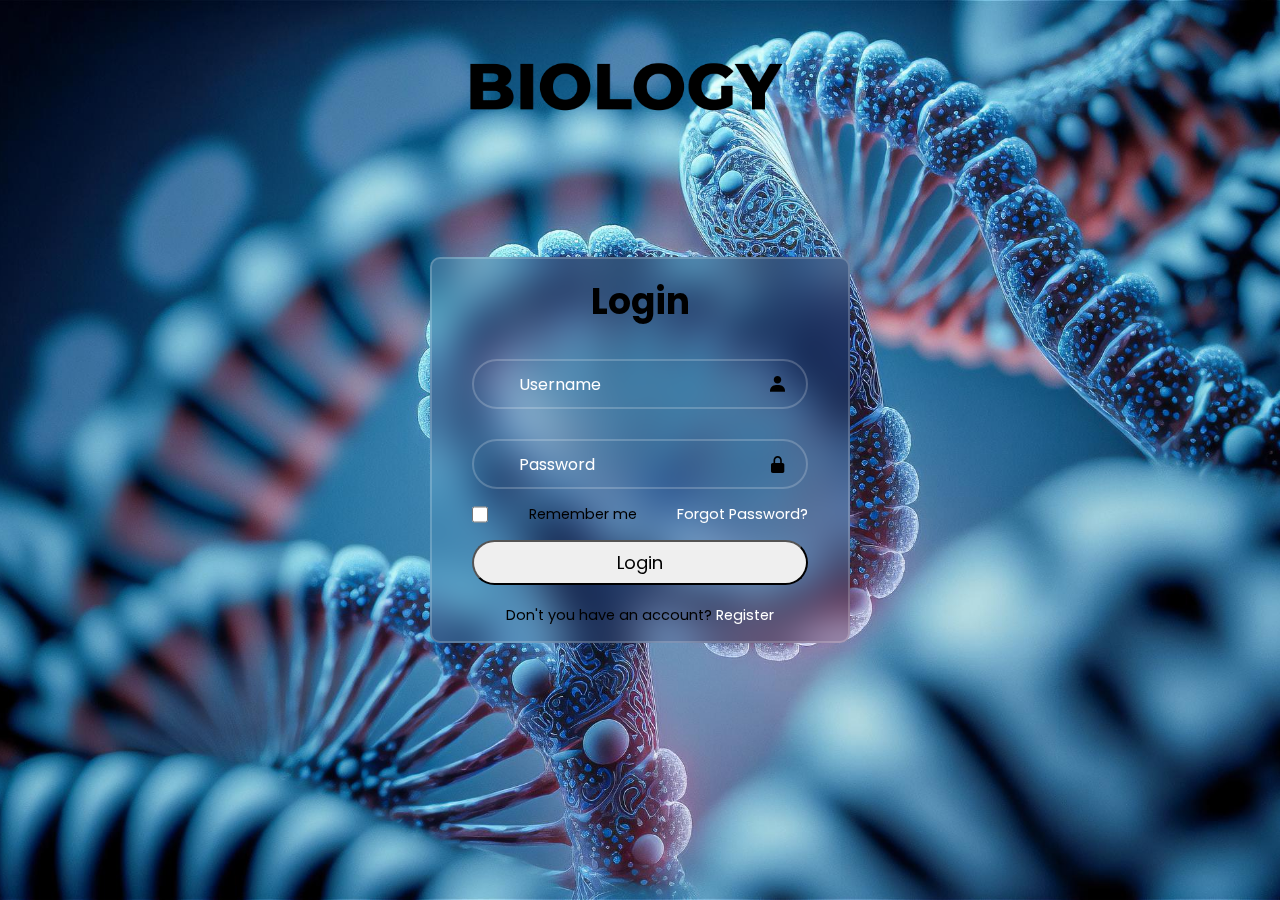
<file: Site/index.html>
<!DOCTYPE html>
<html lang="en">

    <head>
        <meta charset="UTF-8">
        <meta http-equiv="X-UA-Compatible" content="IE=edge">
        <meta name="viewport" content="width=device-width, initial-scale=1.0">
        <link rel="shortcut icon" href="code.svg" type="image/x-icon">
        <title>A decicidir</title>

        <!--BOOTSTRAP CSS -->
        <link
            href="https://cdn.jsdelivr.net/npm/bootstrap@5.3.2/dist/css/bootstrap.min.css"
            rel="stylesheet"
            integrity="sha384-T3c6CoIi6uLrA9TneNEoa7RxnatzjcDSCmG1MXxSR1GAsXEV/Dwwykc2MPK8M2HN"
            crossorigin="anonymous">

        <!--CSS-->
        <link rel="stylesheet" href="styles/login.css">

        <!--ICONS-->
        <link href='https://unpkg.com/boxicons@2.1.4/css/boxicons.min.css'
            rel='stylesheet'>

    </head>

    <body>
        <div class="card-login">
            <form action="">

                <h1>Login</h1>

                <!--LOGIN-->
                <div class="input">
                    <input type="text" placeholder="Username" id="username" required>
                    <i class='bx bxs-user'></i>
                </div>
                

                <!--Password-->
                <div class="input">
                    <input type="password" placeholder="Password" id="password" required>
                    <i class='bx bxs-lock-alt'></i>
                </div>

                <!--Remember me-->
                <div class="remember">
                        <label for=""><input type="checkbox" name="remember" placeholder="checkbox"/></label>Remember me
                
                    <a href="#">Forgot Password?</a>
                </div>

                <!--Buttom-login-->
                <button  type="button" class="btn btn-outline-success" id="btn-login" onclick= logar()>Login</button>

                <!--Register-->
                <div class="register">
                    <p>Don't you have an account?
                        <a href="#">Register</a>
                    </p>
                </div>



            </form>
        </div>

        <!--BOOTSTRAP SCRIPTS-->
        <script
            src="https://cdn.jsdelivr.net/npm/bootstrap@5.3.2/dist/js/bootstrap.bundle.min.js"
            integrity="sha384-C6RzsynM9kWDrMNeT87bh95OGNyZPhcTNXj1NW7RuBCsyN/o0jlpcV8Qyq46cDfL"
            crossorigin="anonymous"></script>

        <!--SCRIPTS JS-->
        <script src="scripts/login.js"></script>

    </body>

</html>
</file>
<file: Site/styles/login.css>
@import url("https://fonts.googleapis.com/css2?family=Poppins:wght@300;400;500;600;700;800;900&display=swap");

* {
  margin: 0;
  padding: 0;
  box-sizing: border-box;
  font-family: "Poppins", sans-serif;
}

body {
  display: flex;
  justify-content: center;
  align-items: center;
  min-height: 100vh;
  background: url('biology2.png');
  background-size: cover;
  background-position: center;
}

.card-login {
  width: 420px;
  background: transparent;
  border: 2px solid rgba(255, 255, 255, .2);
  backdrop-filter: blur(20px);
  border-radius: 10px;
  padding: 15px 40px;


}

.card-login h1 {
  font-size: 36px;
  font-weight: bold;
  text-align: center;
  margin-bottom: 0px;
  padding-bottom: 0px;
}

.card-login .input {
  position: relative;
  width: 100%;
  height: 50px;
  margin: 30px 0;
}

.card-login input{
  width: 100%;
  height: 100%;
  background: transparent;
  border: none;
  outline: none;
  border: 2px solid rgba(255, 255, 255, .2);
  border-radius: 40px;
  font-size: 16px;
  color: #fff;
  padding: 20px 45px 20px;
}

.card-login input::placeholder {
  color: #fff;
}

.card-login .input i {
  position: absolute;
  right: 20px;
  top: 50%;
  transform: translateY(-50%);
  font-size: 20px;

}

.card-login .remember {
  display: flex;
  justify-content: space-between;
  font-size: 14.5px;
  margin: -15px 0 15px;
}

.card-login .remember label input {
  accent-color: #fff;
  margin-right: 3px;
}

.remember a {
  color: #fff;
  text-decoration: none;
}

.remember a:hover {
  text-decoration: underline;
}

.card-login .btn-outline-success {
  width: 100%;
  height: 45px;
  border-radius: 40px;
  font-size: 18px;
}

.card-login .register {
  font-size: 14.5px;
  text-align: center;
  margin-top: 20px;
  margin-bottom: 0px;
}

.card-login .register p a {
  text-decoration: none;
  color: #fff;
}

.register p a:hover {
  text-decoration: underline;
}
</file>
